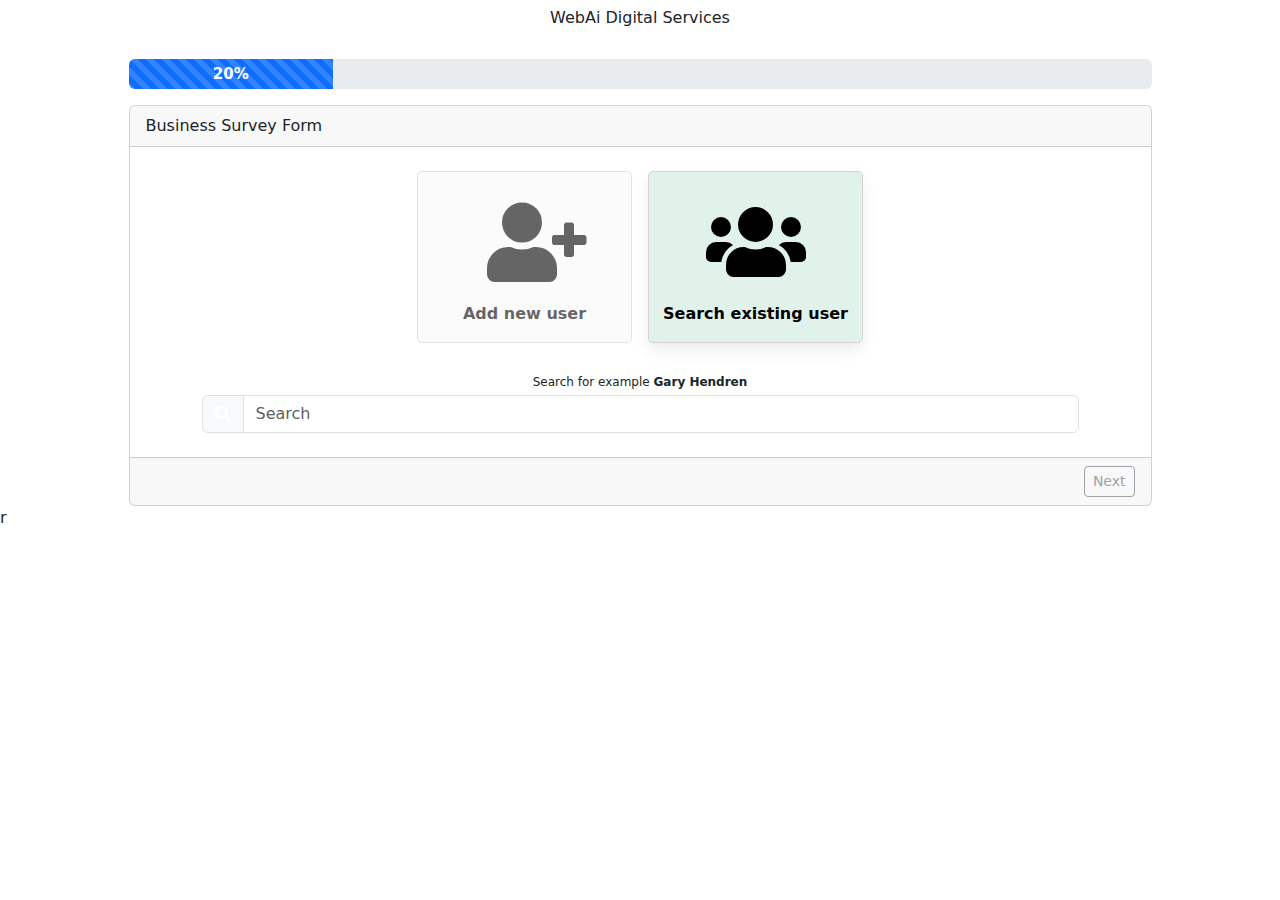
<file: Sample1/index.html>
<!DOCTYPE html>
<html lang="en">

<head>
    <meta charset="UTF-8">
    <meta name="viewport" content="width=device-width, initial-scale=1.0">
    <title>Document</title>
    <link rel="stylesheet" href="https://cdnjs.cloudflare.com/ajax/libs/font-awesome/5.15.2/css/all.min.css">
    <link rel="stylesheet" href="https://cdn.jsdelivr.net/npm/bootstrap@5.0.0-beta1/dist/css/bootstrap.min.css">
    <link rel="stylesheet" href="style.css">
    <script src="https://cdnjs.cloudflare.com/ajax/libs/jquery/3.6.0/jquery.min.js"></script>
   
</head>

<body>

    <div class="container d-flex justify-content-center pt-2">
        <div class="text-center pb-2">
            <h6>WebAi Digital Services</h6>
        </div>
    </div>
    <div class="container d-flex justify-content-center" style="min-width:720px!important">
        <div class="col-11 col-offset-2">
            <div class="progress mt-3" style="height: 30px;">
                <div class="progress-bar progress-bar-striped progress-bar-animated"
                    style="font-weight:bold; font-size:15px;" role="progressbar" aria-valuemin="0" aria-valuemax="100">
                </div>
            </div>
            <div class="card mt-3">
                <div class="card-header font-weight-bold">Business Survey Form</div>
                <div class="card-body p-4 step">
                    <div class="radio-group row justify-content-between px-3 text-center"
                        style="justify-content:center !important">
                        <div class="col-auto me-sm-2 mx-1 card-block py-0 text-center radio">
                            <div class="opt-icon"><i class="fas fa-user-plus"
                                    style="font-size: 80px; margin-left: 25px;"></i></div>
                            <p><b>Add new user</b></p>
                        </div>
                        <div id="suser" class="selected col-auto ms-sm-2 mx-1 card-block py-0 text-center radio">
                            <div class="opt-icon"><i class="fas fa-users" style="font-size: 80px;"></i></div>
                            <p><b>Search existing user</b></p>
                        </div>
                    </div>
                    <div class="searchfield text-center pb-1" style="font-size:12px">Search for example <b>Gary
                            Hendren</b></div>
                    <div class="searchfield input-group px-5">
                        <span class="input-group-text" id="basic-addon1"><i class="fas fa-search text-white"
                                aria-hidden="true"></i></span>
                        <input id="txt-search" class="form-control" type="text" placeholder="Search"
                            aria-label="Search">
                    </div>
                    <div id="filter-records" class="mx-5"></div>
                </div>
                <div id="userinfo" class="card-body p-4 step" style="display: none">
                    <div class="text-center">
                        <h5 class="card-title font-weight-bold pb-2">User information</h5>
                    </div>

                    <div class="form-group row">
                        <div class="col-2"></div>
                        <div class="col-4">
                            <label for="fname">First Name<b style="color: #dc3545;">*</b></label>
                            <input type="text" name="name" class="form-control" id="fname" required>
                            <div class="invalid-feedback">This field is required</div>
                        </div>
                        <div class="col-4">
                            <label for="lname">Last Name<b style="color: #dc3545;">*</b></label>
                            <input type="text" class="form-control" id="lname" required>
                            <div class="invalid-feedback">This field is required</div>
                        </div>
                    </div>
                    <div class="form-group row pt-2">
                        <label for="team" class="col-2 text-end control-label col-form-label">Team</label>
                        <div class="col-8">
                            <input type="text" class="form-control" id="team">
                        </div>
                    </div>
                    <div class="form-group row pt-2">
                        <label for="address" class="col-2 text-end control-label col-form-label">Address</label>
                        <div class="col-8">
                            <input type="text" class="form-control" id="address">
                        </div>
                    </div>
                    <div class="form-group row pt-2">
                        <label for="tel" class="col-2 text-end control-label col-form-label">Tel/Gsm</label>
                        <div class="col-8">
                            <input type="text" class="form-control" id="tel">
                        </div>
                    </div>
                    <div class="text-center text-muted"><b style="color: #dc3545;">*</b> required fields</div>
                </div>
                <div class="card-body p-5 step" style="display: none">Step 3</div>
                <div class="card-body p-5 step" style="display: none">Step 4</div>
                <div class="card-body p-5 step" style="display: none">Step 5</div>
                <div class="card-footer">
                    <button class="action back btn btn-sm btn-outline-warning" style="display: none">Back</button>
                    <button class="action next btn btn-sm btn-outline-secondary float-end" disabled="">Next</button>
                    <button class="action submit btn btn-sm btn-outline-success float-end"
                        style="display: none">Submit</button>
                </div>
            </div>

        </div>
    </div>
    <script src="https://cdn.jsdelivr.net/npm/bootstrap@5.0.0-beta2/dist/js/bootstrap.bundle.min.js"></script>r
    <script src="script.js"></script>
</body>

</html
</file>
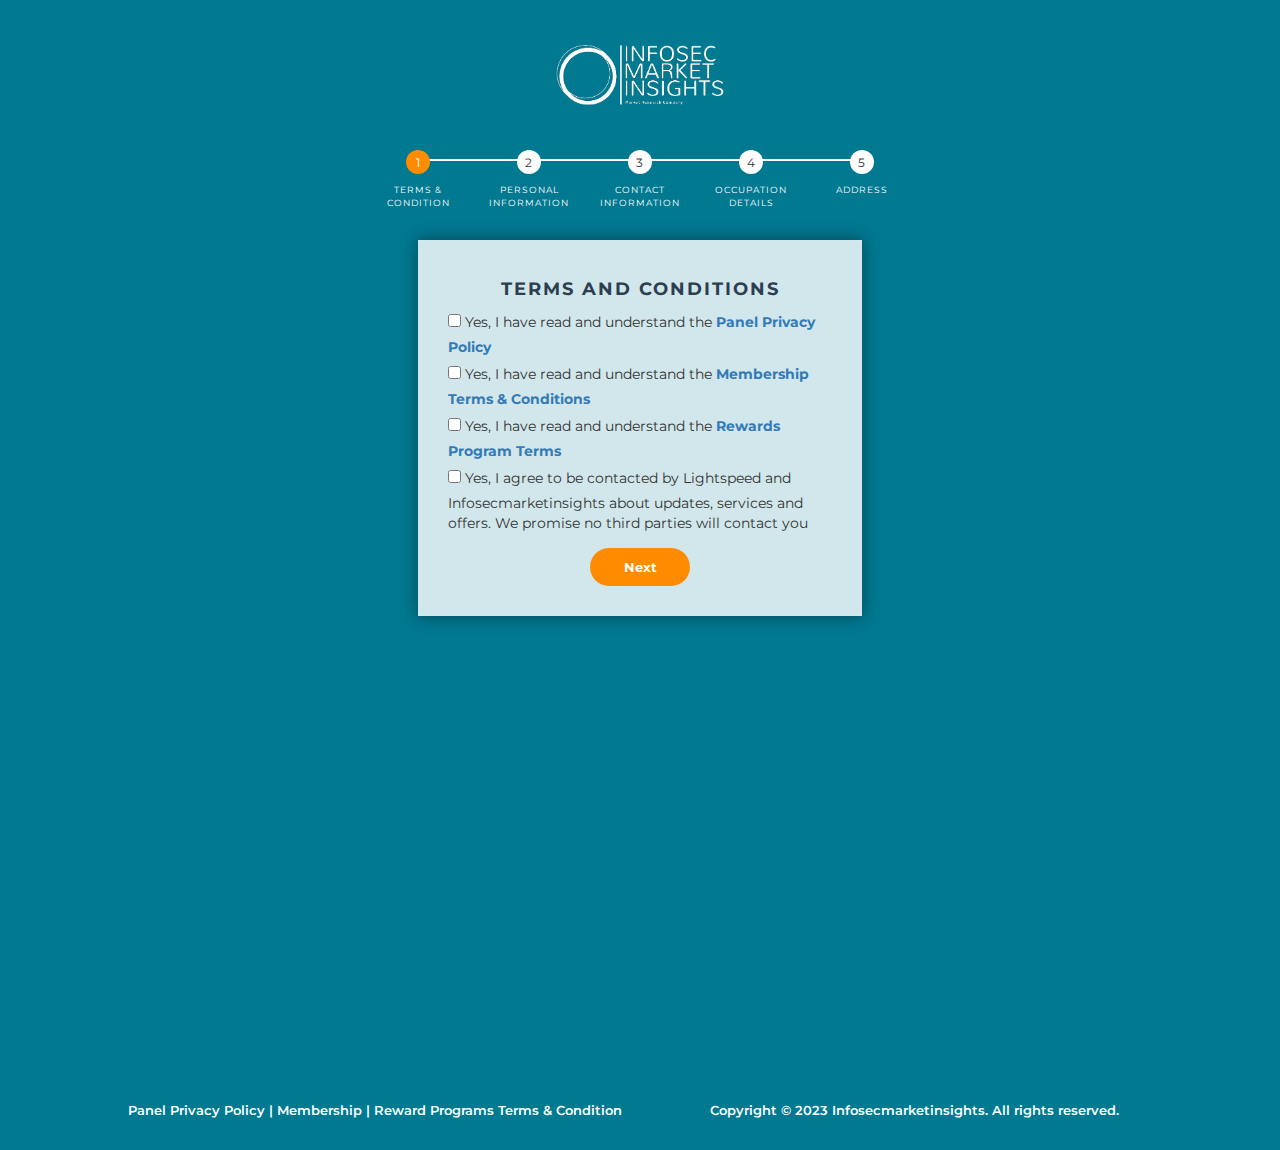
<file: Sample2/index.html>
<!DOCTYPE html>
<html lang="en">

<head>
    <meta charset="UTF-8">
    <meta name="viewport" content="width=device-width, initial-scale=1.0">
    <title>Infosecmarketinsights | Survey</title>
    <!-- "https://maxcdn.bootstrapcdn.com/bootstrap/3.3.7/css/bootstrap.min.css"  -->
    <link rel="stylesheet" href="asset/css/bootstrap.min.css">
    <!-- Font Awesome CDN -->
    <link rel="stylesheet" href="https://cdnjs.cloudflare.com/ajax/libs/font-awesome/4.7.0/css/font-awesome.min.css">
    <link rel="stylesheet" href="style.css">
    <!-- /cdnjs.cloudflare.com/ajax/libs/jquery/2.1.3/jquery.min.js -->
    <script src="asset/js/jquery.min.js"></script>
    <!-- cdnjs.cloudflare.com/ajax/libs/jquery-easing/1.3/jquery.easing.min.js -->
    <script src="asset/js/jquery.easing.min.js"></script>
</head>

<body>
    <div class="container">
        <div class="row justify-content-center align-items-center logo-row">
            <div class="col-md-12 text-center">
                <img src="logo.png" alt="Watermark Logo" class="logo" style="width: 200px;">
            </div>
        </div>
        <!-- MultiStep Form -->
        <div class="row">
            <div class="col-md-6 col-md-offset-3">
                <form id="msform" action="test.php" method="POST">
                    <!-- progressbar -->
                    <ul id="progressbar">
                        <li class="active">Terms & Condition</li>
                        <li>Personal Information</li>
                        <li>Contact Information</li>
                        <li>Occupation Details</li>
                        <li>Address</li>
                    </ul>
                    <fieldset>
                        <h2 class="fs-title">Terms and Conditions</h2>
                        <label class="checkBox">
                            <input class="" type="checkbox" required="required" aria-required="true">
                            Yes, I have read and understand the
                            <a class="corp-blue" target="_blank" href="privacy.html"><strong> Panel Privacy Policy
                                </strong></a>

                        </label>
                        <label class="checkBox">
                            <input class="" type="checkbox" required="required" aria-required="true">
                            Yes, I have read and understand the
                            <a class="corp-blue" target="_blank" href="terms-of-service.html"><strong> Membership Terms
                                    &amp;
                                    Conditions
                                </strong></a>
                        </label>
                        <label class="checkBox">
                            <input class="" type="checkbox" required="required" aria-required="true">
                            Yes, I have read and understand the
                            <a class="corp-blue" target="_blank" href="terms-rewards.html"><strong> Rewards Program
                                    Terms
                                </strong></a>
                        </label>
                        <label class="checkBox">
                            <input class="" type="checkbox" required="required" aria-required="true" />
                            Yes, I agree to be contacted by Lightspeed and Infosecmarketinsights about updates, services
                            and
                            offers.
                            We promise no third parties will contact you
                        </label>
                        <input type="button" name="next" id="checkTermsButton" class="next action-button" value="Next"
                            disabled />
                    </fieldset>
                    <fieldset>
                        <h2 class="fs-title">Personal Information</h2>
                        <label for="fname">First Name</label>
                        <input type="text" id="fname" name="fName" placeholder="First Name" />
                        <label for="lName">Last Name</label>
                        <input type="text" id="lName" name="lName" placeholder="Last Name" />
                        <label for="gender">Gender</label>
                        <select class="form-input" id="gender">
                            <option value="m">Male</option>
                            <option value="f">Female</option>
                            <option value="o" selected>Other</option>
                        </select>
                        <label for="mStatus">Marital Staus</label>
                        <select class="form-input" id="mStatus">
                            <option value="s">Single</option>
                            <option value="m">Married</option>
                            <option value="m">Widowed</option>
                            <option value="m">Divorced</option>
                            <option value="m">Separated</option>
                            <option value="na" selected>Not To Disclose</option>
                        </select>
                        <label for="age">Age</label>
                        <input type="number" name="nName" id="age" placeholder="Please Enter Your Age" />
                        <input type="button" name="previous" class="previous action-button-previous" value="Previous" />
                        <input type="button" name="next" class="next action-button" value="Next" />
                    </fieldset>

                    <fieldset>
                        <h2 class="fs-title">Contact Information</h2>
                        <label for="email">Email</label>
                        <input type="email" id="email" name="email" placeholder="Email" />
                        <label for="phone">Phone Number</label>
                        <div class="input-group">
                            <div class="input-group-btn">
                                <select class="form-control" id="countryCode"
                                    style="min-height: 51px; min-width: 100px;">
                                </select>
                            </div>
                            <input type="number" id="phone" name="phone" placeholder="Contact Number" />
                        </div>
                        <label for="password">Create Password</label>
                        <div class="input-group">
                            <input type="password" id="password" name="password" placeholder="Create Password" />
                            <span class="input-group-btn">
                                <button class="btn btn-default toggle-password" type="button"
                                    style="min-height: 50px; margin-top: -10px;">
                                    <i class='fa fa-eye-slash'></i>
                                </button>
                            </span>
                        </div>
                        <input type="button" name="previous" class="previous action-button-previous" value="Previous" />
                        <input type="button" name="next" class="next action-button" value="Next" />
                    </fieldset>

                    <fieldset>
                        <h2 class="fs-title">Occupation Details</h2>
                        <label for="jPosition">Jop Position</label>
                        <input type="text" id="jPosition" name="jPosition" placeholder="Enter Your Job Position" />
                        <label for="industry">Industry Where You Work</label>
                        <input type="text" id="industry" name="industry" placeholder="Industry Where You Work" />
                        <label for="hIncome">Household Income</label>
                        <input type="text" id="hIncome" name="hIncome" placeholder="Household Income" />
                        <label for="revenue">Company Last Year Revenue</label>
                        <input type="text" id="revenue" name="revenue" placeholder="Company LRevenue" />

                        <input type="button" name="previous" class="previous action-button-previous" value="Previous" />
                        <input type="button" name="next" class="next action-button" value="Next" />
                    </fieldset>
                    <fieldset>
                        <h2 class="fs-title">Address</h2>

                        <label for="country">Country Name</label>
                        <select class="form-input" id="country">
                        </select>

                        <label for="oAddress">Office Address</label>
                        <input type="text" id="oAddress" name="oAddress" placeholder="Present Location" />

                        <label for="oZipCode">Zip Code</label>
                        <input type="text" id="oZipCode" name="oZipCode" placeholder="Zip Code" />

                        <label for="oAddress">Permanent Address</label>
                        <input type="text" id="pAddress" name="oAddress" placeholder="Permanent Location" />

                        <label for="pZipCode">Zip Code</label>
                        <input type="text" id="pZipCode" name="pZipCode" placeholder="Zip Code" />

                        <input type="button" name="previous" class="previous action-button-previous" value="Previous" />
                        <input type="submit" name="submit" class="submit action-button" />
                    </fieldset>
                </form>
            </div>
        </div>

        <div class="row justify-content-center align-items-center copyright-row ">
            <div class="col-md-6 text-center">
                <p class="fs-copyrigt">
                    <a href="#">Panel Privacy Policy</a> |
                    <a href="#">Membership </a> |
                    <a href="#">Reward Programs Terms & Condition</a>
                </p>
            </div>
            <div class="col-md-6">
                <p class="fs-copyrigt">Copyright &copy; 2023 Infosecmarketinsights. All rights reserved.</p>
            </div>
        </div>
    </div>
    <!-- maxcdn.bootstrapcdn.com/bootstrap/3.3.7/js/bootstrap.min.js -->
    <script src="asset/js/bootstrap.min.js"></script>
    <script src="script.js"></script>
</body>

</html
</file>
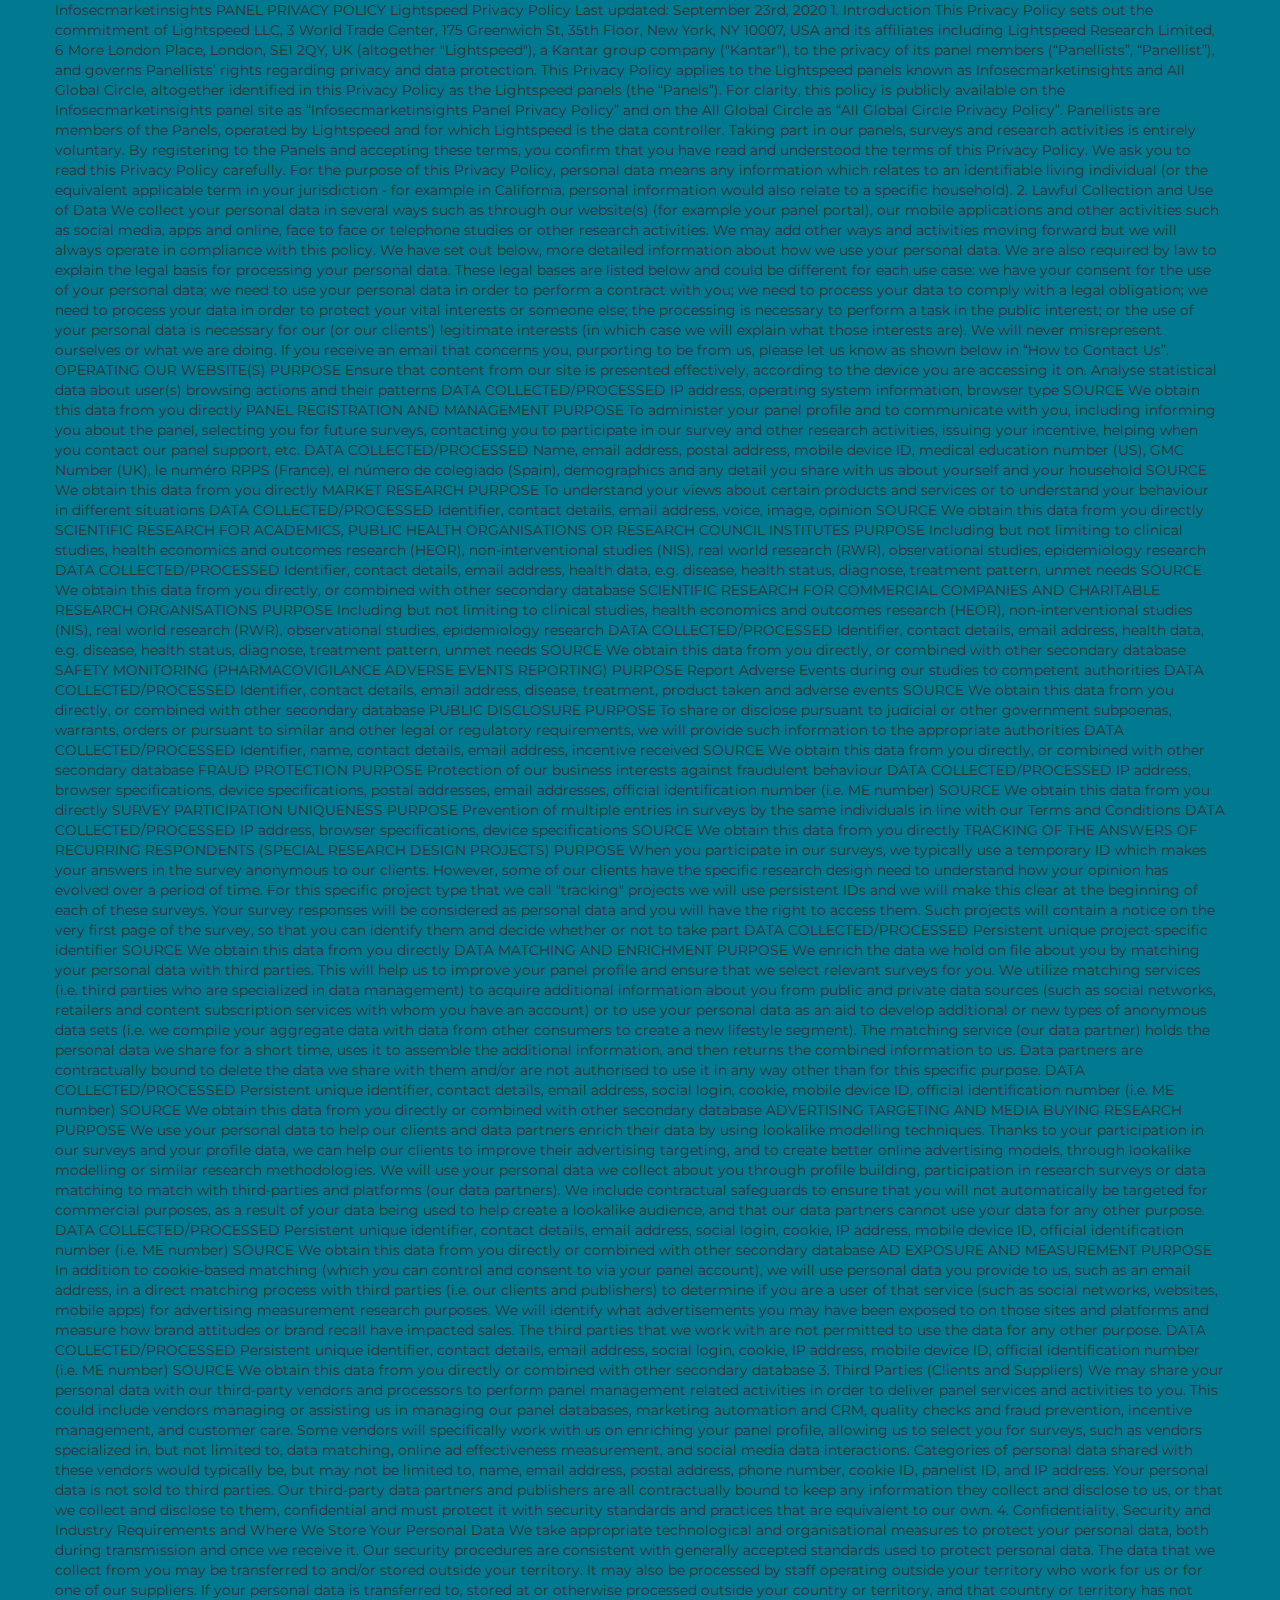
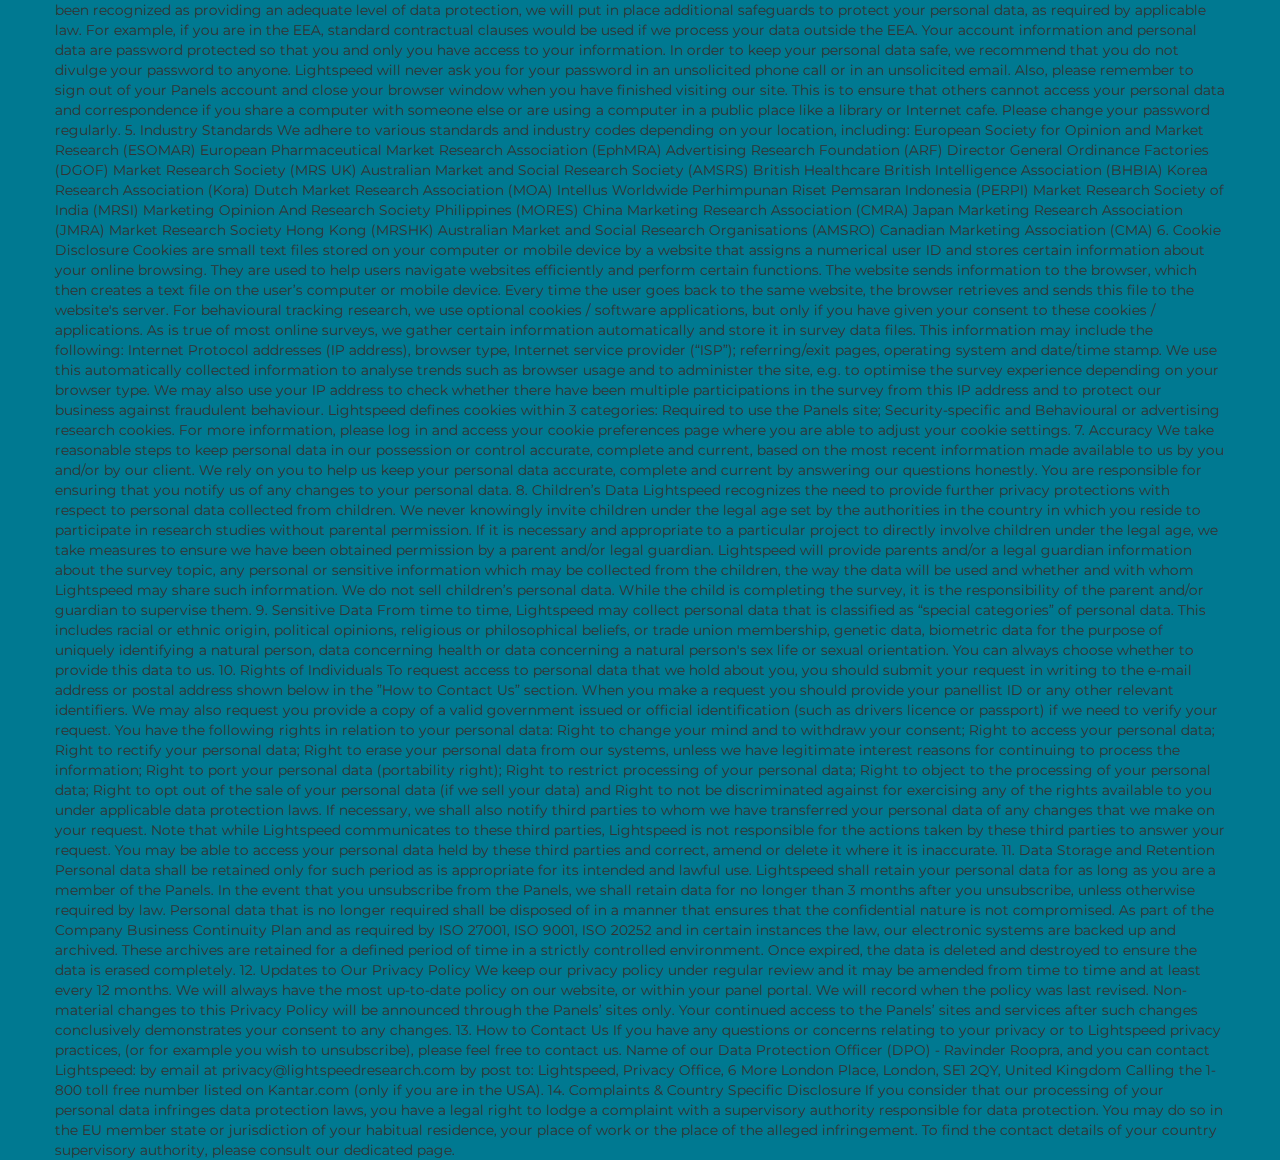
<file: Sample2/privacy.html>
<!DOCTYPE html>
<html lang="en">

<head>
    <meta charset="UTF-8">
    <meta name="viewport" content="width=device-width, initial-scale=1.0">
    <title>Infosecmarketinsights | Survey</title>
    <!-- "https://maxcdn.bootstrapcdn.com/bootstrap/3.3.7/css/bootstrap.min.css"  -->
    <link rel="stylesheet" href="asset/css/bootstrap.min.css">
    <!-- Font Awesome CDN -->
    <link rel="stylesheet" href="https://cdnjs.cloudflare.com/ajax/libs/font-awesome/4.7.0/css/font-awesome.min.css">
    <link rel="stylesheet" href="style.css">
    <!-- /cdnjs.cloudflare.com/ajax/libs/jquery/2.1.3/jquery.min.js -->
    <script src="asset/js/jquery.min.js"></script>
    <!-- cdnjs.cloudflare.com/ajax/libs/jquery-easing/1.3/jquery.easing.min.js -->
    <script src="asset/js/jquery.easing.min.js"></script>
</head>

<body>
    <div class="container">
        <div class="row">
            <div class="col-12">
                Infosecmarketinsights PANEL PRIVACY POLICY
                Lightspeed Privacy Policy
                Last updated: September 23rd, 2020



                1. Introduction


                This Privacy Policy sets out the commitment of Lightspeed LLC, 3 World Trade Center, 175 Greenwich St,
                35th Floor, New York, NY 10007, USA and its affiliates including Lightspeed Research Limited, 6 More
                London Place, London, SE1 2QY, UK (altogether "Lightspeed"), a Kantar group company ("Kantar"), to the
                privacy of its panel members (“Panellists”, “Panellist”), and governs Panellists’ rights regarding
                privacy and data protection.

                This Privacy Policy applies to the Lightspeed panels known as Infosecmarketinsights and All Global Circle,
                altogether identified in this Privacy Policy as the Lightspeed panels (the “Panels”). For clarity, this
                policy is publicly available on the Infosecmarketinsights panel site as “Infosecmarketinsights Panel Privacy Policy” and on
                the All Global Circle as “All Global Circle Privacy Policy”. Panellists are members of the Panels,
                operated by Lightspeed and for which Lightspeed is the data controller. Taking part in our panels,
                surveys and research activities is entirely voluntary. By registering to the Panels and accepting these
                terms, you confirm that you have read and understood the terms of this Privacy Policy. We ask you to
                read this Privacy Policy carefully.

                For the purpose of this Privacy Policy, personal data means any information which relates to an
                identifiable living individual (or the equivalent applicable term in your jurisdiction - for example in
                California, personal information would also relate to a specific household).



                2. Lawful Collection and Use of Data


                We collect your personal data in several ways such as through our website(s) (for example your panel
                portal), our mobile applications and other activities such as social media, apps and online, face to
                face or telephone studies or other research activities. We may add other ways and activities moving
                forward but we will always operate in compliance with this policy.

                We have set out below, more detailed information about how we use your personal data. We are also
                required by law to explain the legal basis for processing your personal data. These legal bases are
                listed below and could be different for each use case:

                we have your consent for the use of your personal data;
                we need to use your personal data in order to perform a contract with you;
                we need to process your data to comply with a legal obligation;
                we need to process your data in order to protect your vital interests or someone else;
                the processing is necessary to perform a task in the public interest; or
                the use of your personal data is necessary for our (or our clients’) legitimate interests (in which case
                we will explain what those interests are).
                We will never misrepresent ourselves or what we are doing. If you receive an email that concerns you,
                purporting to be from us, please let us know as shown below in “How to Contact Us”.


                OPERATING OUR WEBSITE(S)

                PURPOSE

                Ensure that content from our site is presented effectively, according to the device you are accessing it
                on.

                Analyse statistical data about user(s) browsing actions and their patterns

                DATA COLLECTED/PROCESSED

                IP address, operating system information, browser type


                SOURCE

                We obtain this data from you directly

                PANEL REGISTRATION AND MANAGEMENT

                PURPOSE

                To administer your panel profile and to communicate with you, including informing you about the panel,
                selecting you for future surveys, contacting you to participate in our survey and other research
                activities, issuing your incentive, helping when you contact our panel support, etc.

                DATA COLLECTED/PROCESSED

                Name, email address, postal address, mobile device ID, medical education number (US), GMC Number (UK),
                le numéro RPPS (France), el número de colegiado (Spain), demographics and any detail you share with us
                about yourself and your household


                SOURCE

                We obtain this data from you directly

                MARKET RESEARCH

                PURPOSE

                To understand your views about certain products and services or to understand your behaviour in
                different situations

                DATA COLLECTED/PROCESSED

                Identifier, contact details, email address, voice, image, opinion


                SOURCE

                We obtain this data from you directly

                SCIENTIFIC RESEARCH FOR ACADEMICS, PUBLIC HEALTH ORGANISATIONS OR RESEARCH COUNCIL INSTITUTES

                PURPOSE

                Including but not limiting to clinical studies, health economics and outcomes research (HEOR),
                non-interventional studies (NIS), real world research (RWR), observational studies, epidemiology
                research

                DATA COLLECTED/PROCESSED

                Identifier, contact details, email address, health data, e.g. disease, health status, diagnose,
                treatment pattern, unmet needs


                SOURCE

                We obtain this data from you directly, or combined with other secondary database

                SCIENTIFIC RESEARCH FOR COMMERCIAL COMPANIES AND CHARITABLE RESEARCH ORGANISATIONS

                PURPOSE

                Including but not limiting to clinical studies, health economics and outcomes research (HEOR),
                non-interventional studies (NIS), real world research (RWR), observational studies, epidemiology
                research

                DATA COLLECTED/PROCESSED

                Identifier, contact details, email address, health data, e.g. disease, health status, diagnose,
                treatment pattern, unmet needs


                SOURCE

                We obtain this data from you directly, or combined with other secondary database

                SAFETY MONITORING (PHARMACOVIGILANCE ADVERSE EVENTS REPORTING)

                PURPOSE

                Report Adverse Events during our studies to competent authorities

                DATA COLLECTED/PROCESSED

                Identifier, contact details, email address, disease, treatment, product taken and adverse events


                SOURCE

                We obtain this data from you directly, or combined with other secondary database

                PUBLIC DISCLOSURE

                PURPOSE

                To share or disclose pursuant to judicial or other government subpoenas, warrants, orders or pursuant to
                similar and other legal or regulatory requirements, we will provide such information to the appropriate
                authorities

                DATA COLLECTED/PROCESSED

                Identifier, name, contact details, email address, incentive received


                SOURCE

                We obtain this data from you directly, or combined with other secondary database

                FRAUD PROTECTION

                PURPOSE

                Protection of our business interests against fraudulent behaviour

                DATA COLLECTED/PROCESSED

                IP address, browser specifications, device specifications, postal addresses, email addresses, official
                identification number (i.e. ME number)


                SOURCE

                We obtain this data from you directly

                SURVEY PARTICIPATION UNIQUENESS

                PURPOSE

                Prevention of multiple entries in surveys by the same individuals in line with our Terms and Conditions

                DATA COLLECTED/PROCESSED

                IP address, browser specifications, device specifications


                SOURCE

                We obtain this data from you directly

                TRACKING OF THE ANSWERS OF RECURRING RESPONDENTS (SPECIAL RESEARCH DESIGN PROJECTS)

                PURPOSE

                When you participate in our surveys, we typically use a temporary ID which makes your answers in the
                survey anonymous to our clients. However, some of our clients have the specific research design need to
                understand how your opinion has evolved over a period of time. For this specific project type that we
                call "tracking" projects we will use persistent IDs and we will make this clear at the beginning of each
                of these surveys. Your survey responses will be considered as personal data and you will have the right
                to access them. Such projects will contain a notice on the very first page of the survey, so that you
                can identify them and decide whether or not to take part

                DATA COLLECTED/PROCESSED

                Persistent unique project-specific identifier


                SOURCE

                We obtain this data from you directly

                DATA MATCHING AND ENRICHMENT

                PURPOSE

                We enrich the data we hold on file about you by matching your personal data with third parties. This
                will help us to improve your panel profile and ensure that we select relevant surveys for you.

                We utilize matching services (i.e. third parties who are specialized in data management) to acquire
                additional information about you from public and private data sources (such as social networks,
                retailers and content subscription services with whom you have an account) or to use your personal data
                as an aid to develop additional or new types of anonymous data sets (i.e. we compile your aggregate data
                with data from other consumers to create a new lifestyle segment). The matching service (our data
                partner) holds the personal data we share for a short time, uses it to assemble the additional
                information, and then returns the combined information to us. Data partners are contractually bound to
                delete the data we share with them and/or are not authorised to use it in any way other than for this
                specific purpose.

                DATA COLLECTED/PROCESSED

                Persistent unique identifier, contact details, email address, social login, cookie, mobile device ID,
                official identification number (i.e. ME number)


                SOURCE

                We obtain this data from you directly or combined with other secondary database

                ADVERTISING TARGETING AND MEDIA BUYING RESEARCH

                PURPOSE

                We use your personal data to help our clients and data partners enrich their data by using lookalike
                modelling techniques.

                Thanks to your participation in our surveys and your profile data, we can help our clients to improve
                their advertising targeting, and to create better online advertising models, through lookalike modelling
                or similar research methodologies. We will use your personal data we collect about you through profile
                building, participation in research surveys or data matching to match with third-parties and platforms
                (our data partners).

                We include contractual safeguards to ensure that you will not automatically be targeted for commercial
                purposes, as a result of your data being used to help create a lookalike audience, and that our data
                partners cannot use your data for any other purpose.

                DATA COLLECTED/PROCESSED

                Persistent unique identifier, contact details, email address, social login, cookie, IP address, mobile
                device ID, official identification number (i.e. ME number)


                SOURCE

                We obtain this data from you directly or combined with other secondary database

                AD EXPOSURE AND MEASUREMENT

                PURPOSE

                In addition to cookie-based matching (which you can control and consent to via your panel account), we
                will use personal data you provide to us, such as an email address, in a direct matching process with
                third parties (i.e. our clients and publishers) to determine if you are a user of that service (such as
                social networks, websites, mobile apps) for advertising measurement research purposes. We will identify
                what advertisements you may have been exposed to on those sites and platforms and measure how brand
                attitudes or brand recall have impacted sales. The third parties that we work with are not permitted to
                use the data for any other purpose.

                DATA COLLECTED/PROCESSED

                Persistent unique identifier, contact details, email address, social login, cookie, IP address, mobile
                device ID, official identification number (i.e. ME number)


                SOURCE

                We obtain this data from you directly or combined with other secondary database



                3. Third Parties (Clients and Suppliers)
                We may share your personal data with our third-party vendors and processors to perform panel management
                related activities in order to deliver panel services and activities to you. This could include vendors
                managing or assisting us in managing our panel databases, marketing automation and CRM, quality checks
                and fraud prevention, incentive management, and customer care. Some vendors will specifically work with
                us on enriching your panel profile, allowing us to select you for surveys, such as vendors specialized
                in, but not limited to, data matching, online ad effectiveness measurement, and social media data
                interactions. Categories of personal data shared with these vendors would typically be, but may not be
                limited to, name, email address, postal address, phone number, cookie ID, panelist ID, and IP address.
                Your personal data is not sold to third parties.

                Our third-party data partners and publishers are all contractually bound to keep any information they
                collect and disclose to us, or that we collect and disclose to them, confidential and must protect it
                with security standards and practices that are equivalent to our own.



                4. Confidentiality, Security and Industry Requirements and Where We Store Your Personal Data
                We take appropriate technological and organisational measures to protect your personal data, both during
                transmission and once we receive it. Our security procedures are consistent with generally accepted
                standards used to protect personal data.

                The data that we collect from you may be transferred to and/or stored outside your territory. It may
                also be processed by staff operating outside your territory who work for us or for one of our suppliers.
                If your personal data is transferred to, stored at or otherwise processed outside your country or
                territory, and that country or territory has not been recognized as providing an adequate level of data
                protection, we will put in place additional safeguards to protect your personal data, as required by
                applicable law. For example, if you are in the EEA, standard contractual clauses would be used if we
                process your data outside the EEA.

                Your account information and personal data are password protected so that you and only you have access
                to your information. In order to keep your personal data safe, we recommend that you do not divulge your
                password to anyone. Lightspeed will never ask you for your password in an unsolicited phone call or in
                an unsolicited email. Also, please remember to sign out of your Panels account and close your browser
                window when you have finished visiting our site. This is to ensure that others cannot access your
                personal data and correspondence if you share a computer with someone else or are using a computer in a
                public place like a library or Internet cafe. Please change your password regularly.



                5. Industry Standards


                We adhere to various standards and industry codes depending on your location, including:

                European Society for Opinion and Market Research (ESOMAR)
                European Pharmaceutical Market Research Association (EphMRA)
                Advertising Research Foundation (ARF)
                Director General Ordinance Factories (DGOF)
                Market Research Society (MRS UK)
                Australian Market and Social Research Society (AMSRS)
                British Healthcare British Intelligence Association (BHBIA)
                Korea Research Association (Kora)
                Dutch Market Research Association (MOA)
                Intellus Worldwide
                Perhimpunan Riset Pemsaran Indonesia (PERPI)
                Market Research Society of India (MRSI)
                Marketing Opinion And Research Society Philippines (MORES)
                China Marketing Research Association (CMRA)
                Japan Marketing Research Association (JMRA)
                Market Research Society Hong Kong (MRSHK)
                Australian Market and Social Research Organisations (AMSRO)
                Canadian Marketing Association (CMA)


                6. Cookie Disclosure


                Cookies are small text files stored on your computer or mobile device by a website that assigns a
                numerical user ID and stores certain information about your online browsing. They are used to help users
                navigate websites efficiently and perform certain functions. The website sends information to the
                browser, which then creates a text file on the user’s computer or mobile device. Every time the user
                goes back to the same website, the browser retrieves and sends this file to the website's server.

                For behavioural tracking research, we use optional cookies / software applications, but only if you have
                given your consent to these cookies / applications.

                As is true of most online surveys, we gather certain information automatically and store it in survey
                data files. This information may include the following: Internet Protocol addresses (IP address),
                browser type, Internet service provider (“ISP”); referring/exit pages, operating system and date/time
                stamp.

                We use this automatically collected information to analyse trends such as browser usage and to
                administer the site, e.g. to optimise the survey experience depending on your browser type. We may also
                use your IP address to check whether there have been multiple participations in the survey from this IP
                address and to protect our business against fraudulent behaviour.

                Lightspeed defines cookies within 3 categories:

                Required to use the Panels site;
                Security-specific and
                Behavioural or advertising research cookies.
                For more information, please log in and access your cookie preferences page where you are able to adjust
                your cookie settings.



                7. Accuracy


                We take reasonable steps to keep personal data in our possession or control accurate, complete and
                current, based on the most recent information made available to us by you and/or by our client.

                We rely on you to help us keep your personal data accurate, complete and current by answering our
                questions honestly. You are responsible for ensuring that you notify us of any changes to your personal
                data.



                8. Children’s Data


                Lightspeed recognizes the need to provide further privacy protections with respect to personal data
                collected from children. We never knowingly invite children under the legal age set by the authorities
                in the country in which you reside to participate in research studies without parental permission. If it
                is necessary and appropriate to a particular project to directly involve children under the legal age,
                we take measures to ensure we have been obtained permission by a parent and/or legal guardian.
                Lightspeed will provide parents and/or a legal guardian information about the survey topic, any personal
                or sensitive information which may be collected from the children, the way the data will be used and
                whether and with whom Lightspeed may share such information. We do not sell children’s personal data.

                While the child is completing the survey, it is the responsibility of the parent and/or guardian to
                supervise them.



                9. Sensitive Data


                From time to time, Lightspeed may collect personal data that is classified as “special categories” of
                personal data. This includes racial or ethnic origin, political opinions, religious or philosophical
                beliefs, or trade union membership, genetic data, biometric data for the purpose of uniquely identifying
                a natural person, data concerning health or data concerning a natural person's sex life or sexual
                orientation. You can always choose whether to provide this data to us.



                10. Rights of Individuals


                To request access to personal data that we hold about you, you should submit your request in writing to
                the e-mail address or postal address shown below in the ”How to Contact Us” section. When you make a
                request you should provide your panellist ID or any other relevant identifiers. We may also request you
                provide a copy of a valid government issued or official identification (such as drivers licence or
                passport) if we need to verify your request.

                You have the following rights in relation to your personal data:

                Right to change your mind and to withdraw your consent;
                Right to access your personal data;
                Right to rectify your personal data;
                Right to erase your personal data from our systems, unless we have legitimate interest reasons for
                continuing to process the information;
                Right to port your personal data (portability right);
                Right to restrict processing of your personal data;
                Right to object to the processing of your personal data;
                Right to opt out of the sale of your personal data (if we sell your data) and
                Right to not be discriminated against for exercising any of the rights available to you under applicable
                data protection laws.
                If necessary, we shall also notify third parties to whom we have transferred your personal data of any
                changes that we make on your request. Note that while Lightspeed communicates to these third parties,
                Lightspeed is not responsible for the actions taken by these third parties to answer your request. You
                may be able to access your personal data held by these third parties and correct, amend or delete it
                where it is inaccurate.



                11. Data Storage and Retention


                Personal data shall be retained only for such period as is appropriate for its intended and lawful use.
                Lightspeed shall retain your personal data for as long as you are a member of the Panels. In the event
                that you unsubscribe from the Panels, we shall retain data for no longer than 3 months after you
                unsubscribe, unless otherwise required by law. Personal data that is no longer required shall be
                disposed of in a manner that ensures that the confidential nature is not compromised.

                As part of the Company Business Continuity Plan and as required by ISO 27001, ISO 9001, ISO 20252 and in
                certain instances the law, our electronic systems are backed up and archived. These archives are
                retained for a defined period of time in a strictly controlled environment. Once expired, the data is
                deleted and destroyed to ensure the data is erased completely.



                12. Updates to Our Privacy Policy


                We keep our privacy policy under regular review and it may be amended from time to time and at least
                every 12 months. We will always have the most up-to-date policy on our website, or within your panel
                portal. We will record when the policy was last revised. Non-material changes to this Privacy Policy
                will be announced through the Panels’ sites only. Your continued access to the Panels’ sites and
                services after such changes conclusively demonstrates your consent to any changes.



                13. How to Contact Us
                If you have any questions or concerns relating to your privacy or to Lightspeed privacy practices, (or
                for example you wish to unsubscribe), please feel free to contact us.

                Name of our Data Protection Officer (DPO) - Ravinder Roopra, and you can contact Lightspeed:

                by email at privacy@lightspeedresearch.com
                by post to: Lightspeed, Privacy Office, 6 More London Place, London, SE1 2QY, United Kingdom
                Calling the 1-800 toll free number listed on Kantar.com (only if you are in the USA).


                14. Complaints & Country Specific Disclosure
                If you consider that our processing of your personal data infringes data protection laws, you have a
                legal right to lodge a complaint with a supervisory authority responsible for data protection. You may
                do so in the EU member state or jurisdiction of your habitual residence, your place of work or the place
                of the alleged infringement. To find the contact details of your country supervisory authority, please
                consult our dedicated page.


            </div>
        </div>
    </div>
    <script src="asset/js/bootstrap.min.js"></script>
</body>

</html>
</file>
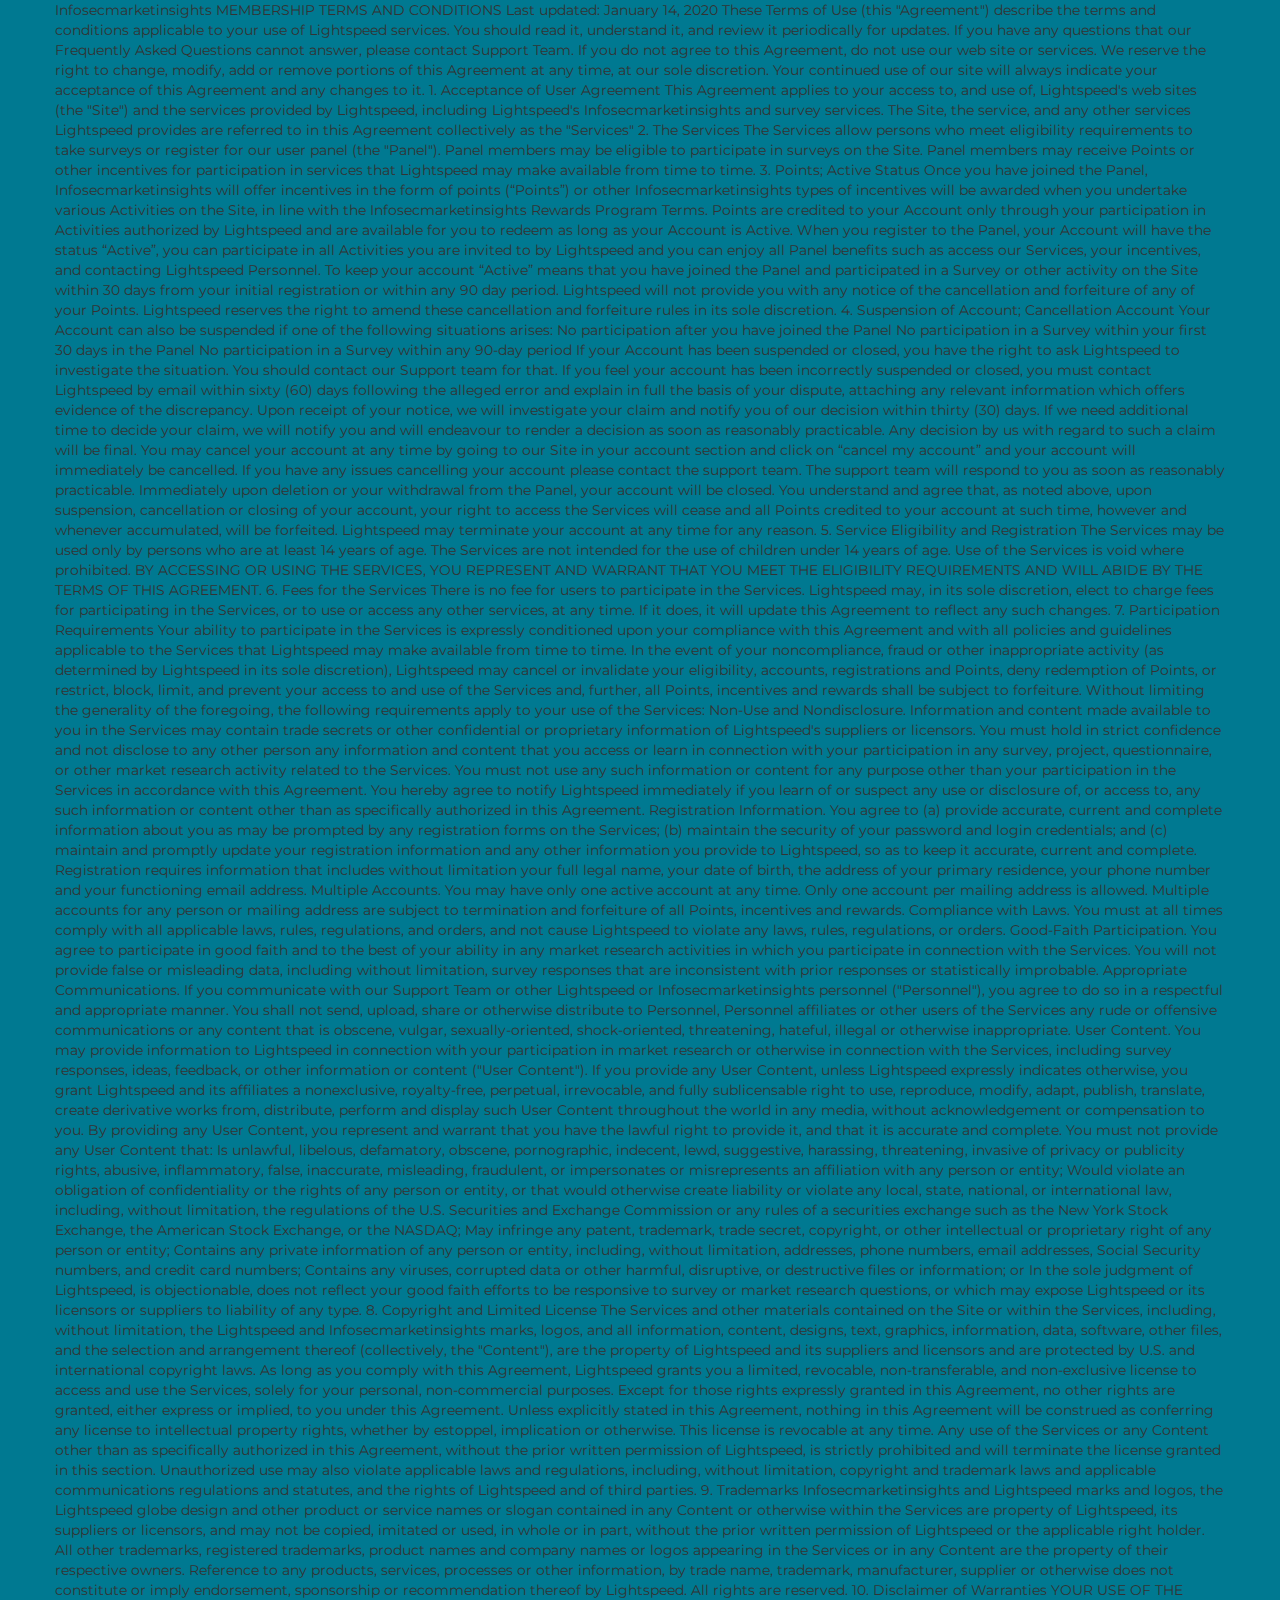
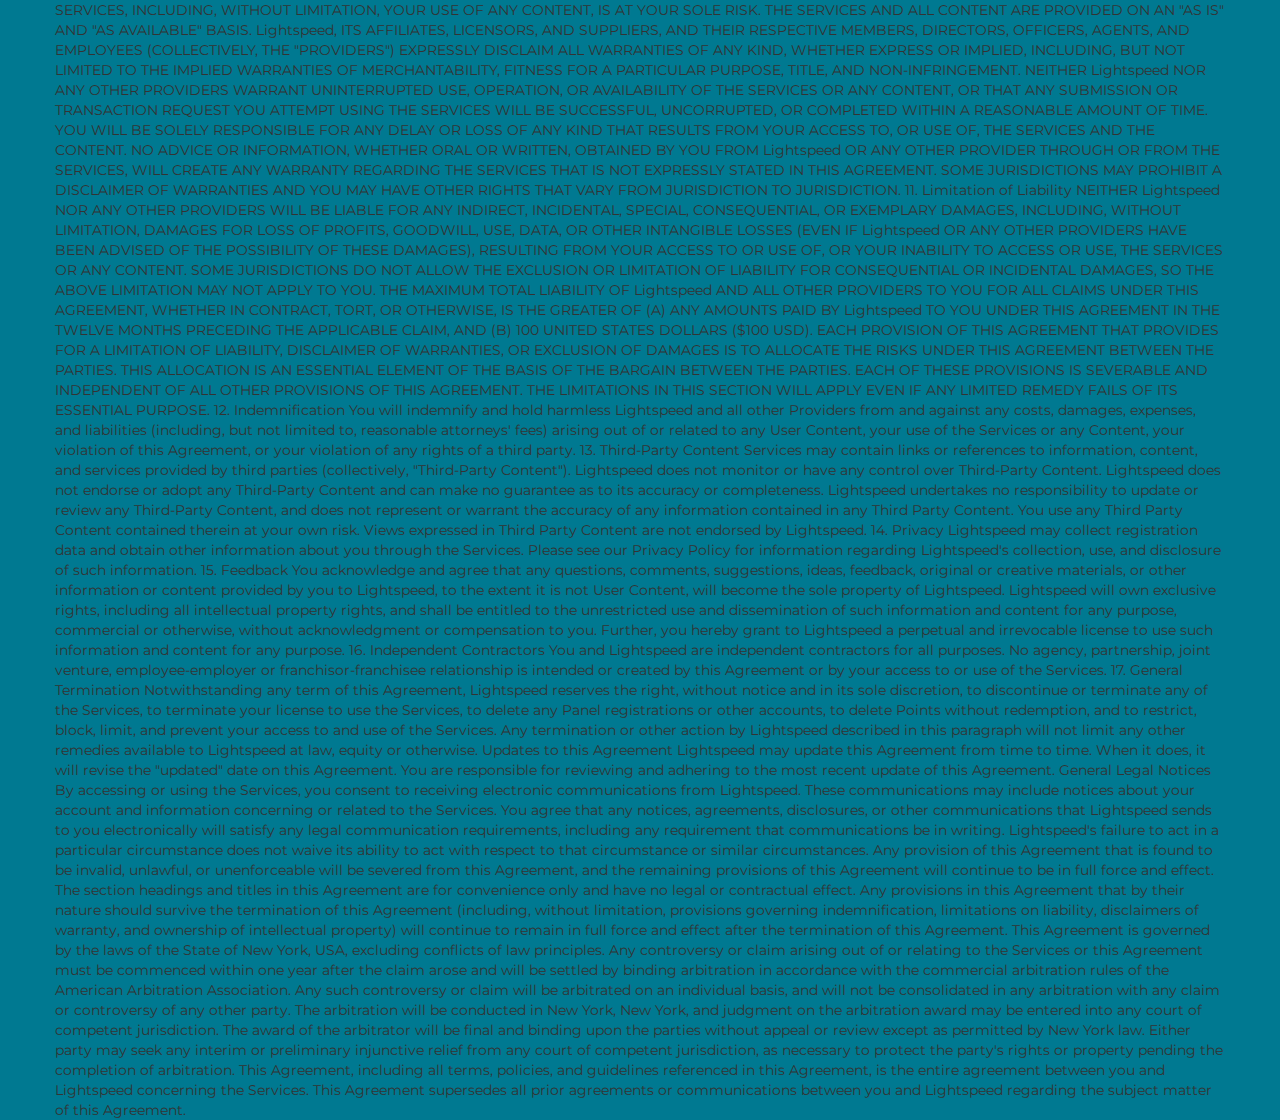
<file: Sample2/terms-of-service.html>
<!DOCTYPE html>
<html lang="en">

<head>
    <meta charset="UTF-8">
    <meta name="viewport" content="width=device-width, initial-scale=1.0">
    <title>Infosecmarketinsights | Survey</title>
    <!-- "https://maxcdn.bootstrapcdn.com/bootstrap/3.3.7/css/bootstrap.min.css"  -->
    <link rel="stylesheet" href="asset/css/bootstrap.min.css">
    <!-- Font Awesome CDN -->
    <link rel="stylesheet" href="https://cdnjs.cloudflare.com/ajax/libs/font-awesome/4.7.0/css/font-awesome.min.css">
    <link rel="stylesheet" href="style.css">
    <!-- /cdnjs.cloudflare.com/ajax/libs/jquery/2.1.3/jquery.min.js -->
    <script src="asset/js/jquery.min.js"></script>
    <!-- cdnjs.cloudflare.com/ajax/libs/jquery-easing/1.3/jquery.easing.min.js -->
    <script src="asset/js/jquery.easing.min.js"></script>
</head>

<body>
    <div class="container">
        <div class="row">
            <div class="col-12">
                Infosecmarketinsights MEMBERSHIP TERMS AND CONDITIONS


                Last updated: January 14, 2020

                These Terms of Use (this "Agreement") describe the terms and conditions applicable to your use of
                Lightspeed services. You should read it, understand it, and review it periodically for updates. If you
                have any questions that our Frequently Asked Questions cannot answer, please contact Support Team. If
                you do not agree to this Agreement, do not use our web site or services. We reserve the right to change,
                modify, add or remove portions of this Agreement at any time, at our sole discretion. Your continued use
                of our site will always indicate your acceptance of this Agreement and any changes to it.



                1. Acceptance of User Agreement
                This Agreement applies to your access to, and use of, Lightspeed's web sites (the "Site") and the
                services provided by Lightspeed, including Lightspeed's Infosecmarketinsights and survey services. The Site, the
                service, and any other services Lightspeed provides are referred to in this Agreement collectively as
                the "Services"



                2. The Services
                The Services allow persons who meet eligibility requirements to take surveys or register for our user
                panel (the "Panel"). Panel members may be eligible to participate in surveys on the Site. Panel members
                may receive Points or other incentives for participation in services that Lightspeed may make available
                from time to time.



                3. Points; Active Status
                Once you have joined the Panel, Infosecmarketinsights will offer incentives in the form of points (“Points”) or
                other Infosecmarketinsights types of incentives will be awarded when you undertake various Activities on the Site,
                in line with the Infosecmarketinsights Rewards Program Terms. Points are credited to your Account only through your
                participation in Activities authorized by Lightspeed and are available for you to redeem as long as your
                Account is Active.

                When you register to the Panel, your Account will have the status “Active”, you can participate in all
                Activities you are invited to by Lightspeed and you can enjoy all Panel benefits such as access our
                Services, your incentives, and contacting Lightspeed Personnel. To keep your account “Active” means that
                you have joined the Panel and participated in a Survey or other activity on the Site within 30 days from
                your initial registration or within any 90 day period.

                Lightspeed will not provide you with any notice of the cancellation and forfeiture of any of your
                Points. Lightspeed reserves the right to amend these cancellation and forfeiture rules in its sole
                discretion.



                4. Suspension of Account; Cancellation Account
                Your Account can also be suspended if one of the following situations arises:

                No participation after you have joined the Panel
                No participation in a Survey within your first 30 days in the Panel
                No participation in a Survey within any 90-day period
                If your Account has been suspended or closed, you have the right to ask Lightspeed to investigate the
                situation. You should contact our Support team for that. If you feel your account has been incorrectly
                suspended or closed, you must contact Lightspeed by email within sixty (60) days following the alleged
                error and explain in full the basis of your dispute, attaching any relevant information which offers
                evidence of the discrepancy. Upon receipt of your notice, we will investigate your claim and notify you
                of our decision within thirty (30) days. If we need additional time to decide your claim, we will notify
                you and will endeavour to render a decision as soon as reasonably practicable. Any decision by us with
                regard to such a claim will be final.

                You may cancel your account at any time by going to our Site in your account section and click on
                “cancel my account” and your account will immediately be cancelled. If you have any issues cancelling
                your account please contact the support team. The support team will respond to you as soon as reasonably
                practicable. Immediately upon deletion or your withdrawal from the Panel, your account will be closed.
                You understand and agree that, as noted above, upon suspension, cancellation or closing of your account,
                your right to access the Services will cease and all Points credited to your account at such time,
                however and whenever accumulated, will be forfeited. Lightspeed may terminate your account at any time
                for any reason.



                5. Service Eligibility and Registration
                The Services may be used only by persons who are at least 14 years of age. The Services are not intended
                for the use of children under 14 years of age. Use of the Services is void where prohibited.



                BY ACCESSING OR USING THE SERVICES, YOU REPRESENT AND WARRANT THAT YOU MEET THE ELIGIBILITY REQUIREMENTS
                AND WILL ABIDE BY THE TERMS OF THIS AGREEMENT.



                6. Fees for the Services
                There is no fee for users to participate in the Services. Lightspeed may, in its sole discretion, elect
                to charge fees for participating in the Services, or to use or access any other services, at any time.
                If it does, it will update this Agreement to reflect any such changes.



                7. Participation Requirements
                Your ability to participate in the Services is expressly conditioned upon your compliance with this
                Agreement and with all policies and guidelines applicable to the Services that Lightspeed may make
                available from time to time. In the event of your noncompliance, fraud or other inappropriate activity
                (as determined by Lightspeed in its sole discretion), Lightspeed may cancel or invalidate your
                eligibility, accounts, registrations and Points, deny redemption of Points, or restrict, block, limit,
                and prevent your access to and use of the Services and, further, all Points, incentives and rewards
                shall be subject to forfeiture. Without limiting the generality of the foregoing, the following
                requirements apply to your use of the Services:

                Non-Use and Nondisclosure. Information and content made available to you in the Services may contain
                trade secrets or other confidential or proprietary information of Lightspeed's suppliers or licensors.
                You must hold in strict confidence and not disclose to any other person any information and content that
                you access or learn in connection with your participation in any survey, project, questionnaire, or
                other market research activity related to the Services. You must not use any such information or content
                for any purpose other than your participation in the Services in accordance with this Agreement. You
                hereby agree to notify Lightspeed immediately if you learn of or suspect any use or disclosure of, or
                access to, any such information or content other than as specifically authorized in this Agreement.
                Registration Information. You agree to (a) provide accurate, current and complete information about you
                as may be prompted by any registration forms on the Services; (b) maintain the security of your password
                and login credentials; and (c) maintain and promptly update your registration information and any other
                information you provide to Lightspeed, so as to keep it accurate, current and complete. Registration
                requires information that includes without limitation your full legal name, your date of birth, the
                address of your primary residence, your phone number and your functioning email address.
                Multiple Accounts. You may have only one active account at any time. Only one account per mailing
                address is allowed. Multiple accounts for any person or mailing address are subject to termination and
                forfeiture of all Points, incentives and rewards.
                Compliance with Laws. You must at all times comply with all applicable laws, rules, regulations, and
                orders, and not cause Lightspeed to violate any laws, rules, regulations, or orders.
                Good-Faith Participation. You agree to participate in good faith and to the best of your ability in any
                market research activities in which you participate in connection with the Services. You will not
                provide false or misleading data, including without limitation, survey responses that are inconsistent
                with prior responses or statistically improbable.
                Appropriate Communications. If you communicate with our Support Team or other Lightspeed or Infosecmarketinsights
                personnel ("Personnel"), you agree to do so in a respectful and appropriate manner. You shall not send,
                upload, share or otherwise distribute to Personnel, Personnel affiliates or other users of the Services
                any rude or offensive communications or any content that is obscene, vulgar, sexually-oriented,
                shock-oriented, threatening, hateful, illegal or otherwise inappropriate.
                User Content. You may provide information to Lightspeed in connection with your participation in market
                research or otherwise in connection with the Services, including survey responses, ideas, feedback, or
                other information or content ("User Content"). If you provide any User Content, unless Lightspeed
                expressly indicates otherwise, you grant Lightspeed and its affiliates a nonexclusive, royalty-free,
                perpetual, irrevocable, and fully sublicensable right to use, reproduce, modify, adapt, publish,
                translate, create derivative works from, distribute, perform and display such User Content throughout
                the world in any media, without acknowledgement or compensation to you.


                By providing any User Content, you represent and warrant that you have the lawful right to provide it,
                and that it is accurate and complete. You must not provide any User Content that:

                Is unlawful, libelous, defamatory, obscene, pornographic, indecent, lewd, suggestive, harassing,
                threatening, invasive of privacy or publicity rights, abusive, inflammatory, false, inaccurate,
                misleading, fraudulent, or impersonates or misrepresents an affiliation with any person or entity;
                Would violate an obligation of confidentiality or the rights of any person or entity, or that would
                otherwise create liability or violate any local, state, national, or international law, including,
                without limitation, the regulations of the U.S. Securities and Exchange Commission or any rules of a
                securities exchange such as the New York Stock Exchange, the American Stock Exchange, or the NASDAQ;
                May infringe any patent, trademark, trade secret, copyright, or other intellectual or proprietary right
                of any person or entity;
                Contains any private information of any person or entity, including, without limitation, addresses,
                phone numbers, email addresses, Social Security numbers, and credit card numbers;
                Contains any viruses, corrupted data or other harmful, disruptive, or destructive files or information;
                or
                In the sole judgment of Lightspeed, is objectionable, does not reflect your good faith efforts to be
                responsive to survey or market research questions, or which may expose Lightspeed or its licensors or
                suppliers to liability of any type.


                8. Copyright and Limited License
                The Services and other materials contained on the Site or within the Services, including, without
                limitation, the Lightspeed and Infosecmarketinsights marks, logos, and all information, content, designs, text,
                graphics, information, data, software, other files, and the selection and arrangement thereof
                (collectively, the "Content"), are the property of Lightspeed and its suppliers and licensors and are
                protected by U.S. and international copyright laws.



                As long as you comply with this Agreement, Lightspeed grants you a limited, revocable, non-transferable,
                and non-exclusive license to access and use the Services, solely for your personal, non-commercial
                purposes. Except for those rights expressly granted in this Agreement, no other rights are granted,
                either express or implied, to you under this Agreement. Unless explicitly stated in this Agreement,
                nothing in this Agreement will be construed as conferring any license to intellectual property rights,
                whether by estoppel, implication or otherwise. This license is revocable at any time.



                Any use of the Services or any Content other than as specifically authorized in this Agreement, without
                the prior written permission of Lightspeed, is strictly prohibited and will terminate the license
                granted in this section. Unauthorized use may also violate applicable laws and regulations, including,
                without limitation, copyright and trademark laws and applicable communications regulations and statutes,
                and the rights of Lightspeed and of third parties.



                9. Trademarks
                Infosecmarketinsights and Lightspeed marks and logos, the Lightspeed globe design and other product or service
                names or slogan contained in any Content or otherwise within the Services are property of Lightspeed,
                its suppliers or licensors, and may not be copied, imitated or used, in whole or in part, without the
                prior written permission of Lightspeed or the applicable right holder. All other trademarks, registered
                trademarks, product names and company names or logos appearing in the Services or in any Content are the
                property of their respective owners. Reference to any products, services, processes or other
                information, by trade name, trademark, manufacturer, supplier or otherwise does not constitute or imply
                endorsement, sponsorship or recommendation thereof by Lightspeed. All rights are reserved.



                10. Disclaimer of Warranties
                YOUR USE OF THE SERVICES, INCLUDING, WITHOUT LIMITATION, YOUR USE OF ANY CONTENT, IS AT YOUR SOLE RISK.
                THE SERVICES AND ALL CONTENT ARE PROVIDED ON AN "AS IS" AND "AS AVAILABLE" BASIS. Lightspeed, ITS
                AFFILIATES, LICENSORS, AND SUPPLIERS, AND THEIR RESPECTIVE MEMBERS, DIRECTORS, OFFICERS, AGENTS, AND
                EMPLOYEES (COLLECTIVELY, THE "PROVIDERS") EXPRESSLY DISCLAIM ALL WARRANTIES OF ANY KIND, WHETHER EXPRESS
                OR IMPLIED, INCLUDING, BUT NOT LIMITED TO THE IMPLIED WARRANTIES OF MERCHANTABILITY, FITNESS FOR A
                PARTICULAR PURPOSE, TITLE, AND NON-INFRINGEMENT. NEITHER Lightspeed NOR ANY OTHER PROVIDERS WARRANT
                UNINTERRUPTED USE, OPERATION, OR AVAILABILITY OF THE SERVICES OR ANY CONTENT, OR THAT ANY SUBMISSION OR
                TRANSACTION REQUEST YOU ATTEMPT USING THE SERVICES WILL BE SUCCESSFUL, UNCORRUPTED, OR COMPLETED WITHIN
                A REASONABLE AMOUNT OF TIME. YOU WILL BE SOLELY RESPONSIBLE FOR ANY DELAY OR LOSS OF ANY KIND THAT
                RESULTS FROM YOUR ACCESS TO, OR USE OF, THE SERVICES AND THE CONTENT. NO ADVICE OR INFORMATION, WHETHER
                ORAL OR WRITTEN, OBTAINED BY YOU FROM Lightspeed OR ANY OTHER PROVIDER THROUGH OR FROM THE SERVICES,
                WILL CREATE ANY WARRANTY REGARDING THE SERVICES THAT IS NOT EXPRESSLY STATED IN THIS AGREEMENT. SOME
                JURISDICTIONS MAY PROHIBIT A DISCLAIMER OF WARRANTIES AND YOU MAY HAVE OTHER RIGHTS THAT VARY FROM
                JURISDICTION TO JURISDICTION.



                11. Limitation of Liability
                NEITHER Lightspeed NOR ANY OTHER PROVIDERS WILL BE LIABLE FOR ANY INDIRECT, INCIDENTAL, SPECIAL,
                CONSEQUENTIAL, OR EXEMPLARY DAMAGES, INCLUDING, WITHOUT LIMITATION, DAMAGES FOR LOSS OF PROFITS,
                GOODWILL, USE, DATA, OR OTHER INTANGIBLE LOSSES (EVEN IF Lightspeed OR ANY OTHER PROVIDERS HAVE BEEN
                ADVISED OF THE POSSIBILITY OF THESE DAMAGES), RESULTING FROM YOUR ACCESS TO OR USE OF, OR YOUR INABILITY
                TO ACCESS OR USE, THE SERVICES OR ANY CONTENT. SOME JURISDICTIONS DO NOT ALLOW THE EXCLUSION OR
                LIMITATION OF LIABILITY FOR CONSEQUENTIAL OR INCIDENTAL DAMAGES, SO THE ABOVE LIMITATION MAY NOT APPLY
                TO YOU.



                THE MAXIMUM TOTAL LIABILITY OF Lightspeed AND ALL OTHER PROVIDERS TO YOU FOR ALL CLAIMS UNDER THIS
                AGREEMENT, WHETHER IN CONTRACT, TORT, OR OTHERWISE, IS THE GREATER OF (A) ANY AMOUNTS PAID BY Lightspeed
                TO YOU UNDER THIS AGREEMENT IN THE TWELVE MONTHS PRECEDING THE APPLICABLE CLAIM, AND (B) 100 UNITED
                STATES DOLLARS ($100 USD). EACH PROVISION OF THIS AGREEMENT THAT PROVIDES FOR A LIMITATION OF LIABILITY,
                DISCLAIMER OF WARRANTIES, OR EXCLUSION OF DAMAGES IS TO ALLOCATE THE RISKS UNDER THIS AGREEMENT BETWEEN
                THE PARTIES. THIS ALLOCATION IS AN ESSENTIAL ELEMENT OF THE BASIS OF THE BARGAIN BETWEEN THE PARTIES.
                EACH OF THESE PROVISIONS IS SEVERABLE AND INDEPENDENT OF ALL OTHER PROVISIONS OF THIS AGREEMENT. THE
                LIMITATIONS IN THIS SECTION WILL APPLY EVEN IF ANY LIMITED REMEDY FAILS OF ITS ESSENTIAL PURPOSE.



                12. Indemnification
                You will indemnify and hold harmless Lightspeed and all other Providers from and against any costs,
                damages, expenses, and liabilities (including, but not limited to, reasonable attorneys' fees) arising
                out of or related to any User Content, your use of the Services or any Content, your violation of this
                Agreement, or your violation of any rights of a third party.



                13. Third-Party Content
                Services may contain links or references to information, content, and services provided by third parties
                (collectively, "Third-Party Content"). Lightspeed does not monitor or have any control over Third-Party
                Content. Lightspeed does not endorse or adopt any Third-Party Content and can make no guarantee as to
                its accuracy or completeness. Lightspeed undertakes no responsibility to update or review any
                Third-Party Content, and does not represent or warrant the accuracy of any information contained in any
                Third Party Content. You use any Third Party Content contained therein at your own risk. Views expressed
                in Third Party Content are not endorsed by Lightspeed.



                14. Privacy
                Lightspeed may collect registration data and obtain other information about you through the Services.
                Please see our Privacy Policy for information regarding Lightspeed's collection, use, and disclosure of
                such information.



                15. Feedback
                You acknowledge and agree that any questions, comments, suggestions, ideas, feedback, original or
                creative materials, or other information or content provided by you to Lightspeed, to the extent it is
                not User Content, will become the sole property of Lightspeed. Lightspeed will own exclusive rights,
                including all intellectual property rights, and shall be entitled to the unrestricted use and
                dissemination of such information and content for any purpose, commercial or otherwise, without
                acknowledgment or compensation to you. Further, you hereby grant to Lightspeed a perpetual and
                irrevocable license to use such information and content for any purpose.



                16. Independent Contractors
                You and Lightspeed are independent contractors for all purposes. No agency, partnership, joint venture,
                employee-employer or franchisor-franchisee relationship is intended or created by this Agreement or by
                your access to or use of the Services.



                17. General
                Termination

                Notwithstanding any term of this Agreement, Lightspeed reserves the right, without notice and in its
                sole discretion, to discontinue or terminate any of the Services, to terminate your license to use the
                Services, to delete any Panel registrations or other accounts, to delete Points without redemption, and
                to restrict, block, limit, and prevent your access to and use of the Services. Any termination or other
                action by Lightspeed described in this paragraph will not limit any other remedies available to
                Lightspeed at law, equity or otherwise.



                Updates to this Agreement

                Lightspeed may update this Agreement from time to time. When it does, it will revise the "updated" date
                on this Agreement. You are responsible for reviewing and adhering to the most recent update of this
                Agreement.



                General Legal Notices

                By accessing or using the Services, you consent to receiving electronic communications from Lightspeed.
                These communications may include notices about your account and information concerning or related to the
                Services. You agree that any notices, agreements, disclosures, or other communications that Lightspeed
                sends to you electronically will satisfy any legal communication requirements, including any requirement
                that communications be in writing.

                Lightspeed's failure to act in a particular circumstance does not waive its ability to act with respect
                to that circumstance or similar circumstances. Any provision of this Agreement that is found to be
                invalid, unlawful, or unenforceable will be severed from this Agreement, and the remaining provisions of
                this Agreement will continue to be in full force and effect. The section headings and titles in this
                Agreement are for convenience only and have no legal or contractual effect. Any provisions in this
                Agreement that by their nature should survive the termination of this Agreement (including, without
                limitation, provisions governing indemnification, limitations on liability, disclaimers of warranty, and
                ownership of intellectual property) will continue to remain in full force and effect after the
                termination of this Agreement.

                This Agreement is governed by the laws of the State of New York, USA, excluding conflicts of law
                principles. Any controversy or claim arising out of or relating to the Services or this Agreement must
                be commenced within one year after the claim arose and will be settled by binding arbitration in
                accordance with the commercial arbitration rules of the American Arbitration Association. Any such
                controversy or claim will be arbitrated on an individual basis, and will not be consolidated in any
                arbitration with any claim or controversy of any other party. The arbitration will be conducted in New
                York, New York, and judgment on the arbitration award may be entered into any court of competent
                jurisdiction. The award of the arbitrator will be final and binding upon the parties without appeal or
                review except as permitted by New York law. Either party may seek any interim or preliminary injunctive
                relief from any court of competent jurisdiction, as necessary to protect the party's rights or property
                pending the completion of arbitration.

                This Agreement, including all terms, policies, and guidelines referenced in this Agreement, is the
                entire agreement between you and Lightspeed concerning the Services. This Agreement supersedes all prior
                agreements or communications between you and Lightspeed regarding the subject matter of this Agreement.
            </div>
        </div>
    </div>
    <script src="asset/js/bootstrap.min.js"></script>
</body>

</html>
</file>
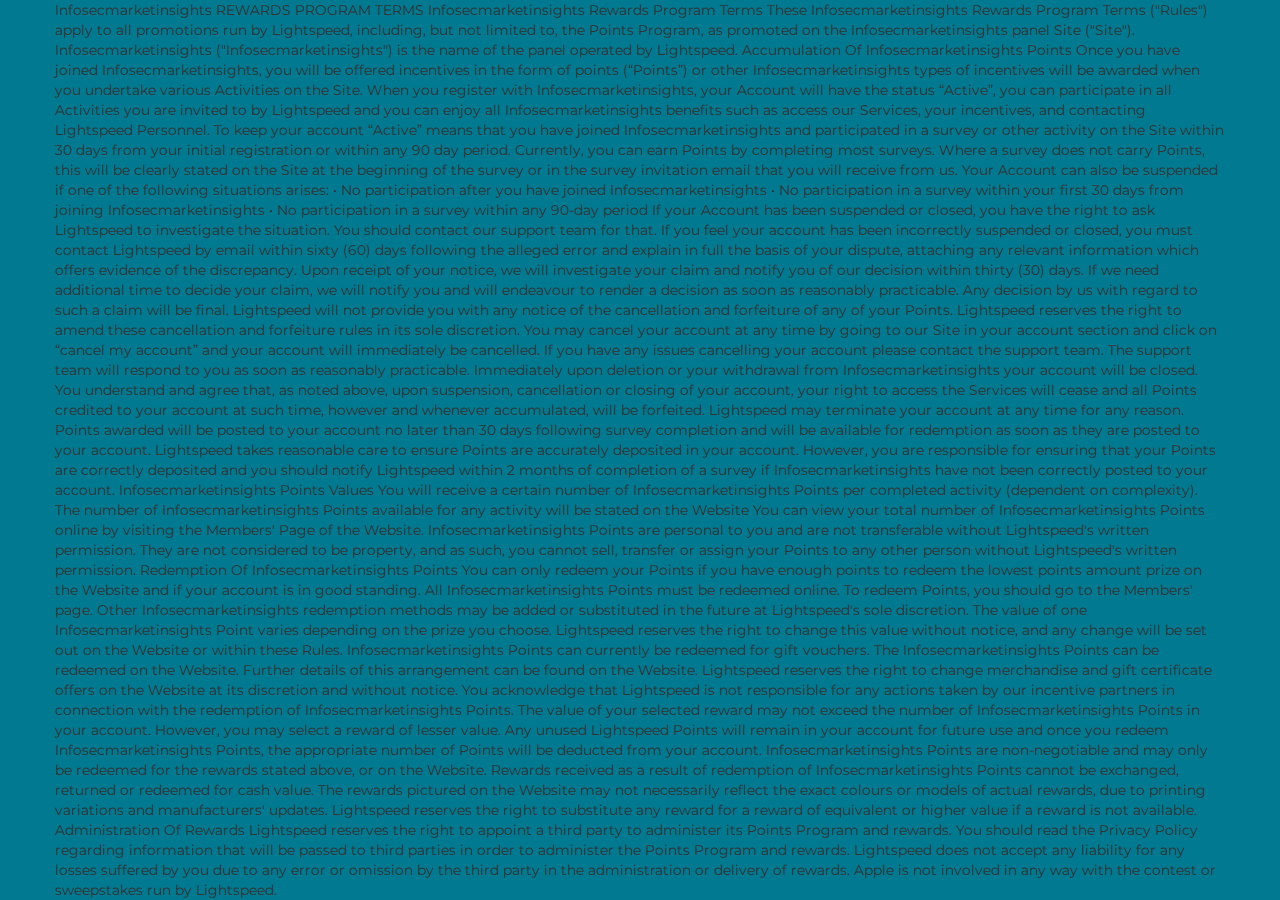
<file: Sample2/terms-rewards.html>
<!DOCTYPE html>
<html lang="en">

<head>
    <meta charset="UTF-8">
    <meta name="viewport" content="width=device-width, initial-scale=1.0">
    <title>Infosecmarketinsights | Survey</title>
    <!-- "https://maxcdn.bootstrapcdn.com/bootstrap/3.3.7/css/bootstrap.min.css"  -->
    <link rel="stylesheet" href="asset/css/bootstrap.min.css">
    <!-- Font Awesome CDN -->
    <link rel="stylesheet" href="https://cdnjs.cloudflare.com/ajax/libs/font-awesome/4.7.0/css/font-awesome.min.css">
    <link rel="stylesheet" href="style.css">
    <!-- /cdnjs.cloudflare.com/ajax/libs/jquery/2.1.3/jquery.min.js -->
    <script src="asset/js/jquery.min.js"></script>
    <!-- cdnjs.cloudflare.com/ajax/libs/jquery-easing/1.3/jquery.easing.min.js -->
    <script src="asset/js/jquery.easing.min.js"></script>
</head>

<body>
    <div class="container">
        <div class="row">
            <div class="col-12">
                Infosecmarketinsights REWARDS PROGRAM TERMS

                Infosecmarketinsights Rewards Program Terms
                These Infosecmarketinsights Rewards Program Terms ("Rules") apply to all promotions run by Lightspeed, including,
                but not limited to, the Points Program, as promoted on the Infosecmarketinsights panel Site ("Site"). Infosecmarketinsights
                ("Infosecmarketinsights") is the name of the panel operated by Lightspeed.

                Accumulation Of Infosecmarketinsights Points
                Once you have joined Infosecmarketinsights, you will be offered incentives in the form of points (“Points”) or
                other Infosecmarketinsights types of incentives will be awarded when you undertake various Activities on the Site.
                When you register with Infosecmarketinsights, your Account will have the status “Active”, you can participate in
                all Activities you are invited to by Lightspeed and you can enjoy all Infosecmarketinsights benefits such as access
                our Services, your incentives, and contacting Lightspeed Personnel. To keep your account “Active” means
                that you have joined Infosecmarketinsights and participated in a survey or other activity on the Site within 30
                days from your initial registration or within any 90 day period.
                Currently, you can earn Points by completing most surveys. Where a survey does not carry Points, this
                will be clearly stated on the Site at the beginning of the survey or in the survey invitation email that
                you will receive from us.
                Your Account can also be suspended if one of the following situations arises:

                • No participation after you have joined Infosecmarketinsights
                • No participation in a survey within your first 30 days from joining Infosecmarketinsights
                • No participation in a survey within any 90-day period
                If your Account has been suspended or closed, you have the right to ask Lightspeed to investigate the
                situation. You should contact our support team for that. If you feel your account has been incorrectly
                suspended or closed, you must contact Lightspeed by email within sixty (60) days following the alleged
                error and explain in full the basis of your dispute, attaching any relevant information which offers
                evidence of the discrepancy. Upon receipt of your notice, we will investigate your claim and notify you
                of our decision within thirty (30) days. If we need additional time to decide your claim, we will notify
                you and will endeavour to render a decision as soon as reasonably practicable. Any decision by us with
                regard to such a claim will be final.

                Lightspeed will not provide you with any notice of the cancellation and forfeiture of any of your
                Points. Lightspeed reserves the right to amend these cancellation and forfeiture rules in its sole
                discretion.
                You may cancel your account at any time by going to our Site in your account section and click on
                “cancel my account” and your account will immediately be cancelled. If you have any issues cancelling
                your account please contact the support team. The support team will respond to you as soon as reasonably
                practicable. Immediately upon deletion or your withdrawal from Infosecmarketinsights your account will be closed.
                You understand and agree that, as noted above, upon suspension, cancellation or closing of your account,
                your right to access the Services will cease and all Points credited to your account at such time,
                however and whenever accumulated, will be forfeited. Lightspeed may terminate your account at any time
                for any reason.
                Points awarded will be posted to your account no later than 30 days following survey completion and will
                be available for redemption as soon as they are posted to your account. Lightspeed takes reasonable care
                to ensure Points are accurately deposited in your account. However, you are responsible for ensuring
                that your Points are correctly deposited and you should notify Lightspeed within 2 months of completion
                of a survey if Infosecmarketinsights have not been correctly posted to your account.
                Infosecmarketinsights Points Values
                You will receive a certain number of Infosecmarketinsights Points per completed activity (dependent on complexity).
                The number of Infosecmarketinsights Points available for any activity will be stated on the Website
                You can view your total number of Infosecmarketinsights Points online by visiting the Members' Page of the Website.
                Infosecmarketinsights Points are personal to you and are not transferable without Lightspeed's written permission.
                They are not considered to be property, and as such, you cannot sell, transfer or assign your Points to
                any other person without Lightspeed's written permission.
                Redemption Of Infosecmarketinsights Points
                You can only redeem your Points if you have enough points to redeem the lowest points amount prize on
                the Website and if your account is in good standing.
                All Infosecmarketinsights Points must be redeemed online. To redeem Points, you should go to the Members' page.
                Other Infosecmarketinsights redemption methods may be added or substituted in the future at Lightspeed's sole
                discretion.
                The value of one Infosecmarketinsights Point varies depending on the prize you choose. Lightspeed reserves the
                right to change this value without notice, and any change will be set out on the Website or within these
                Rules.
                Infosecmarketinsights Points can currently be redeemed for gift vouchers.
                The Infosecmarketinsights Points can be redeemed on the Website. Further details of this arrangement can be found
                on the Website. Lightspeed reserves the right to change merchandise and gift certificate offers on the
                Website at its discretion and without notice. You acknowledge that Lightspeed is not responsible for any
                actions taken by our incentive partners in connection with the redemption of Infosecmarketinsights Points.
                The value of your selected reward may not exceed the number of Infosecmarketinsights Points in your account.
                However, you may select a reward of lesser value. Any unused Lightspeed Points will remain in your
                account for future use and once you redeem Infosecmarketinsights Points, the appropriate number of Points will be
                deducted from your account.
                Infosecmarketinsights Points are non-negotiable and may only be redeemed for the rewards stated above, or on the
                Website.
                Rewards received as a result of redemption of Infosecmarketinsights Points cannot be exchanged, returned or
                redeemed for cash value.
                The rewards pictured on the Website may not necessarily reflect the exact colours or models of actual
                rewards, due to printing variations and manufacturers' updates.
                Lightspeed reserves the right to substitute any reward for a reward of equivalent or higher value if a
                reward is not available.
                Administration Of Rewards
                Lightspeed reserves the right to appoint a third party to administer its Points Program and rewards. You
                should read the Privacy Policy regarding information that will be passed to third parties in order to
                administer the Points Program and rewards.
                Lightspeed does not accept any liability for any losses suffered by you due to any error or omission by
                the third party in the administration or delivery of rewards.
                Apple is not involved in any way with the contest or sweepstakes run by Lightspeed.
            </div>
        </div>
    </div>
    <script src="asset/js/bootstrap.min.js"></script>
</body>

</html>
</file>
<file: Sample1/style.css>
.li-search {
    list-style-type: none;
    padding: 0;
    margin: 0;
    border: 1px solid #ddd;
    margin-top: -1px;
    background-color: #f6f6f6;
    padding: 8px;
    font-size: 14px;
    color: black;
    display: block;
    cursor: pointer;
}

.li-search:hover {
    background-color: #eee;
}

.opt-icon {
    margin-top: 30px;
    margin-bottom: 20px
}

.card-block {
    width: 215px;
    border: 1px solid lightgrey;
    border-radius: 5px !important;
    background-color: #FAFAFA;
    margin-bottom: 30px
}

.radio {
    display: inline-block;
    border-radius: 0;
    box-sizing: border-box;
    cursor: pointer;
    color: #000;
    font-weight: 500;
    opacity: 0.6;
}

.radio.selected {
    box-shadow: 0px 8px 16px 0px #EEEEEE;
    opacity: 1;
}

.radio:hover {
    background-color: #d7f5e8;
    opacity: 1;
}

.selected {
    background-color: #e0f2ea;
}
</file>
<file: Sample2/style.css>
/*custom font*/
@import url(https://fonts.googleapis.com/css?family=Montserrat);

/*basic reset*/
* {
    margin: 0;
    padding: 0;
}

html {
    height: 100%;
    background-color: #007991;
    /* fallback for old browsers */

}

body {
    font-family: montserrat, arial, verdana;
    background: transparent;
    width: 100vw;
    overflow-x: hidden;
}

/*form styles*/
#msform {
    text-align: center;
    position: relative;
    margin-top: 0px;
}

#msform fieldset {
    background: #ffffffd1;
    border: 0 none;
    border-radius: 0px;
    box-shadow: 0 0 15px 1px rgba(0, 0, 0, 0.4);
    padding: 20px 30px;
    box-sizing: border-box;
    width: 80%;
    margin: 0 10%;
    /*stacking fieldsets above each other*/
    position: relative;
}

/*Hide all except first fieldset*/
#msform fieldset:not(:first-of-type) {
    display: none;
}

/*inputs*/
#msform input,
#msform textarea {
    padding: 15px;
    border: 1px solid #ccc;
    border-radius: 0px;
    margin-bottom: 10px;
    width: 100%;
    box-sizing: border-box;
    font-family: montserrat;
    color: #2C3E50;
    font-size: 13px;
}

#msform textarea {
    resize: vertical;
    min-height: 50px
}

#msform select {
    padding: 15px;
    border: 1px solid #ccc;
    border-radius: 0px;
    margin-bottom: 10px;
    width: 100%;
    box-sizing: border-box;
    font-family: montserrat;
    color: #2C3E50;
    font-size: 13px;
}

#msform input:focus,
#msform textarea:focus {
    -moz-box-shadow: none !important;
    -webkit-box-shadow: none !important;
    box-shadow: none !important;
    border: 1px solid #FF8C00;
    outline-width: 0;
    transition: All 0.5s ease-in;
    -webkit-transition: All 0.5s ease-in;
    -moz-transition: All 0.5s ease-in;
    -o-transition: All 0.5s ease-in;
}

/*buttons*/
#msform .action-button {
    width: 100px;
    background: #FF8C00;
    font-weight: bold;
    color: white;
    border: 0 none;
    border-radius: 25px;
    cursor: pointer;
    padding: 10px 5px;
    margin: 10px 5px;
}

#msform .action-button:hover,
#msform .action-button:focus {
    box-shadow: 0 0 0 2px white, 0 0 0 3px #ff8c00af;
}

#msform .action-button-previous {
    width: 100px;
    background: #f1c6c5;
    font-weight: bold;
    color: white;
    border: 0 none;
    border-radius: 25px;
    cursor: pointer;
    padding: 10px 5px;
    margin: 10px 5px;
}

#msform .action-button-previous:hover,
#msform .action-button-previous:focus {
    box-shadow: 0 0 0 2px white, 0 0 0 3px #C5C5F1;
}

/*headings*/
.fs-title {
    font-size: 18px;
    text-transform: uppercase;
    color: #2C3E50;
    margin-bottom: 10px;
    letter-spacing: 2px;
    font-weight: bold;
}

.fs-subtitle {
    font-weight: normal;
    font-size: 13px;
    color: #666;
    margin-bottom: 20px;
}

/*progressbar*/
#progressbar {
    margin-bottom: 30px;
    overflow: hidden;
    /*CSS counters to number the steps*/
    counter-reset: step;
}

#progressbar li {
    list-style-type: none;
    color: white;
    text-transform: uppercase;
    font-size: 9px;
    width: 20%;
    float: left;
    position: relative;
    letter-spacing: 1px;
}

#progressbar li:before {
    content: counter(step);
    counter-increment: step;
    width: 24px;
    height: 24px;
    line-height: 26px;
    display: block;
    font-size: 12px;
    color: #333;
    background: white;
    border-radius: 25px;
    margin: 0 auto 10px auto;
}

/*progressbar connectors*/
#progressbar li:after {
    content: '';
    width: 100%;
    height: 2px;
    background: white;
    position: absolute;
    left: -50%;
    top: 9px;
    z-index: -1;
    /*put it behind the numbers*/
}

#progressbar li:first-child:after {
    /*connector not needed before the first step*/
    content: none;
}

/*marking active/completed steps green*/
/*The number of the step and the connector before it = green*/
#progressbar li.active:before,
#progressbar li.active:after {
    background: #FF8C00;
    color: white;
}


/* Not relevant to this form */
.dme_link {
    margin-top: 30px;
    text-align: center;
}

.dme_link a {
    background: #FFF;
    font-weight: bold;
    color: #FF8C00;
    border: 0 none;
    border-radius: 25px;
    cursor: pointer;
    padding: 5px 25px;
    font-size: 12px;
}

.dme_link a:hover,
.dme_link a:focus {
    background: #C5C5F1;
    text-decoration: none;
}

/* copyright */
.fs-copyrigt {
    font-weight: 600;
    font-size: 13px;
    color: white;
    margin: 20px 0px;
}

.fs-copyrigt a {
    color: white;
    text-decoration: none;
}

.fs-copyrigt a:hover {
    color: #FF8C00;
    font-family: bold;
}

.copyright-row {
    position: absolute;
    bottom: -250px;
    width: 100%;
    padding: 10px 0;
}

@media screen and (max-width:500px) {
    .copyright-row {
        bottom: -300px;
        text-align: center;
    }
}
/* checkbox input */

.checkBox{
    text-align: left;
    font-weight: normal;
    display: inline-block;
}
.checkBox input{
    width: auto !important;
    vertical-align: middle; 
}
</file>
